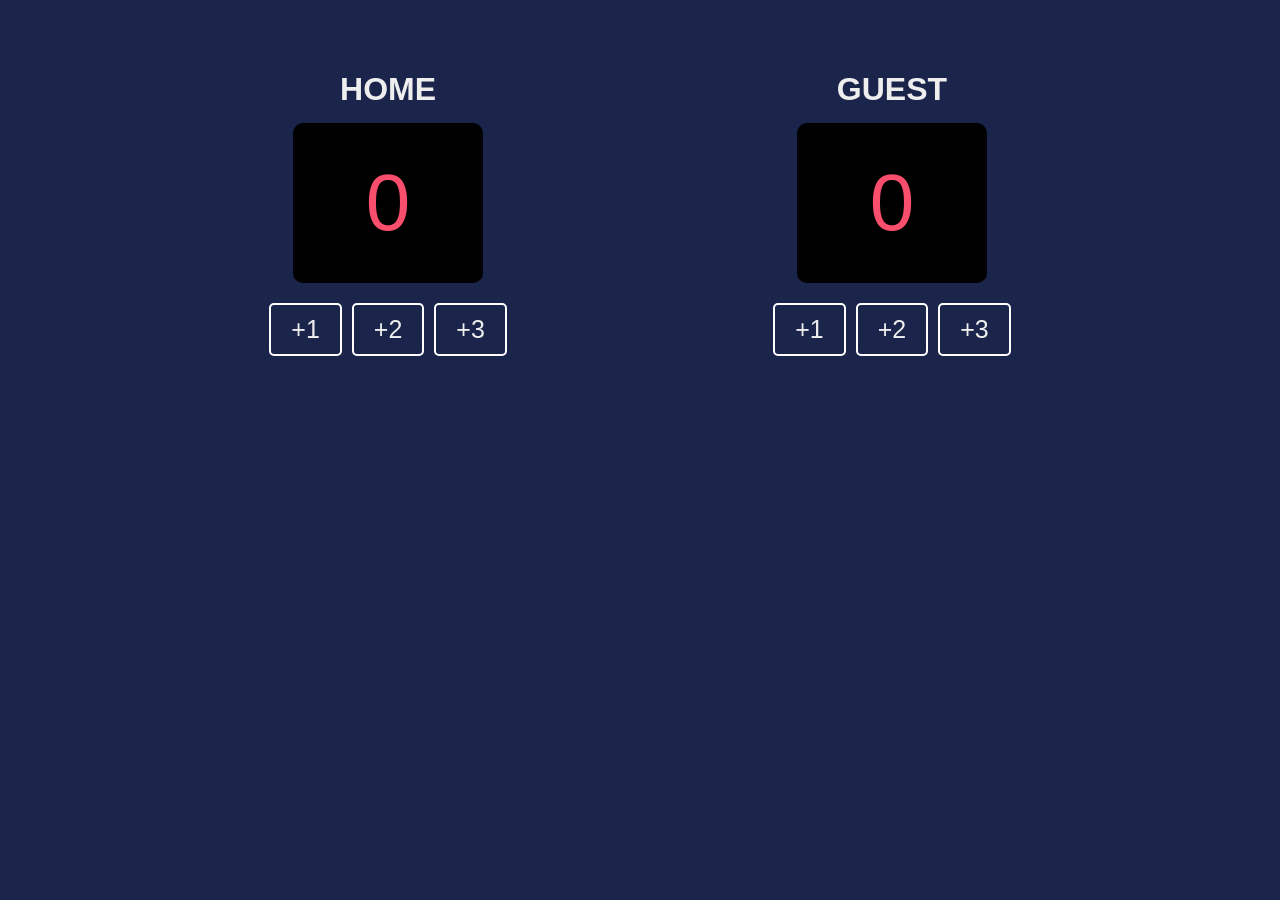
<file: basketball-scoreboard/index.html>
<!DOCTYPE html>
<html lang="en">
<head>
    <meta charset="UTF-8">
    <meta name="viewport" content="width=device-width, initial-scale=1.0">
    <link href="https://fonts.cdnfonts.com/css/cursed-timer-ulil" rel="stylesheet">
    <link rel="stylesheet" href="style.css">
    <script src="script.js"></script>
    <title>Basketball Scoreboard</title>
</head>
<body>
    <div class="scoreboard">
        <div class="home">
            <h1>HOME</h1>
            <div class="blackbox">
                <p class="scoreline">0</p>
            </div>
            <div class="score-controls">
                <button onclick="updateScore('home', 1)">+1</button>
                <button onclick="updateScore('home', 2)">+2</button>
                <button onclick="updateScore('home', 3)">+3</button>
            </div>
        </div>
        <div class="guest">
            <h1>GUEST</h1>
            <div class="blackbox">
                <p class="scoreline">0</p>
            </div>
            <div class="score-controls">
                <button onclick="updateScore('guest', 1)">+1</button>
                <button onclick="updateScore('guest', 2)">+2</button>
                <button onclick="updateScore('guest', 3)">+3</button>
            </div>
        </div>
    </div>
</body>
</html>
</file>
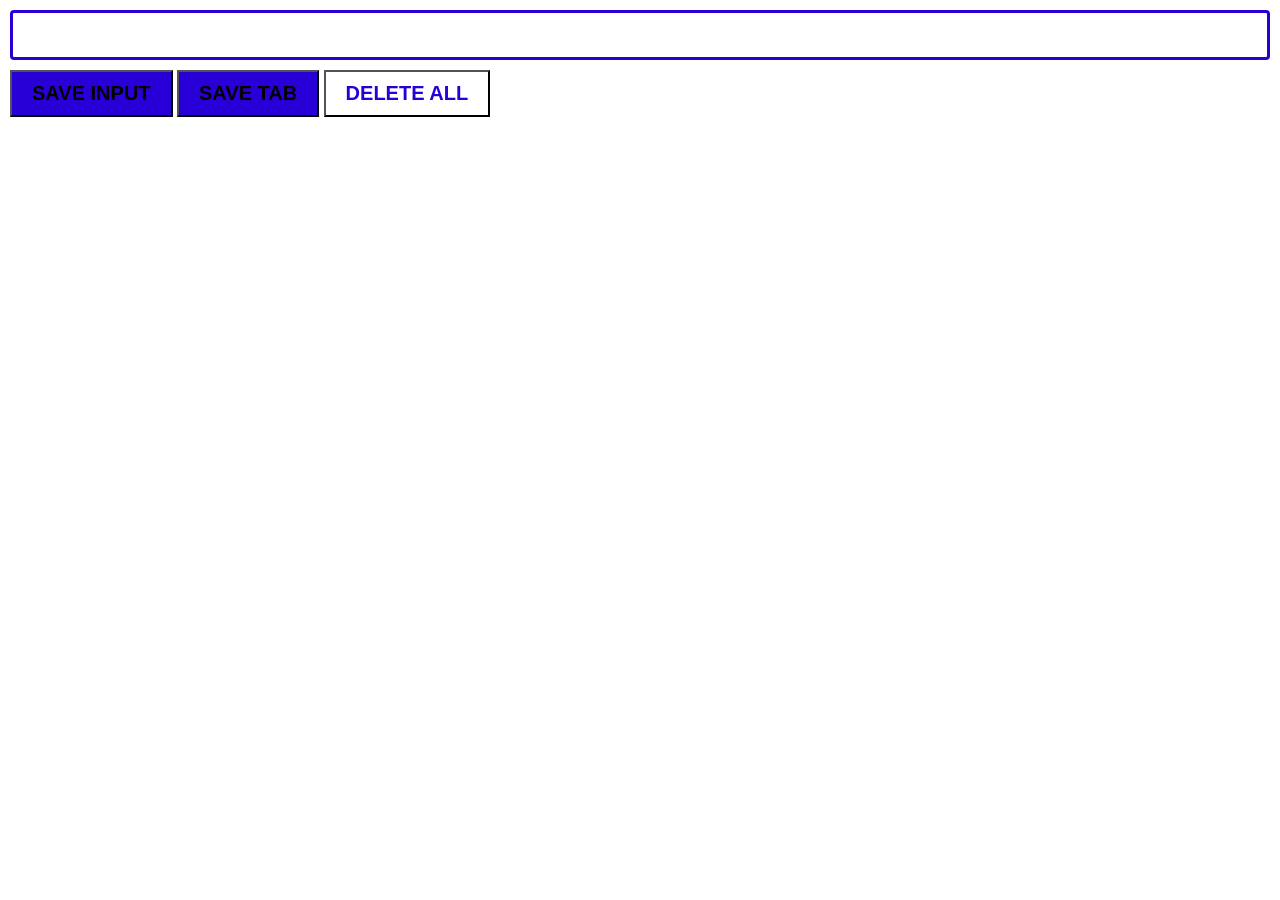
<file: chrome-extension/index.html>
<!DOCTYPE html>
<html lang="en">
<head>
    <meta charset="UTF-8">
    <meta name="viewport" content="width=device-width, initial-scale=1.0">
    <link rel="stylesheet" href="index.css">
    <script src="index.js" defer></script>
    <title>Bloomberg Interview Resources</title>
</head>
<body>
    <input type="text" id="input-el">
    <button id="input-btn">SAVE INPUT</button>
    <button id="tab-btn">SAVE TAB</button>
    <button id="delete-btn">DELETE ALL</button>
    
    <ul id="ul-el"></ul>
</body>
</html>
</file>
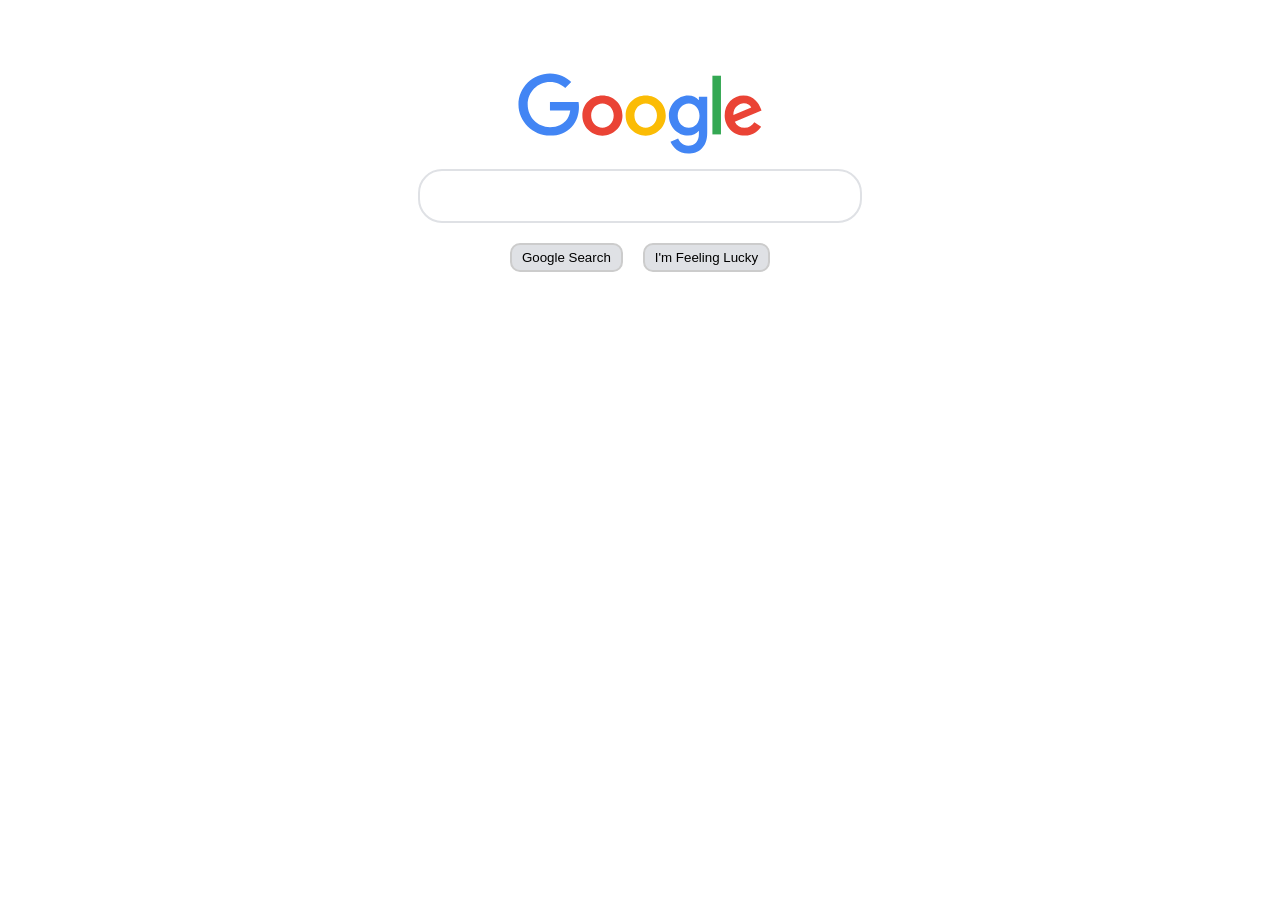
<file: google-homepage/index.html>
<!DOCTYPE html>
<html lang="en">
<head>
    <meta charset="UTF-8">
    <meta name="viewport" content="width=device-width, initial-scale=1.0">
    <link rel="stylesheet" href="styles.css">
    <title>Document</title>
</head>
<body>
    <div class="main">
        <img class="logo-png" src="Google-Logo.svg" alt="Google Logo">
        <input class="search-input" type="text">
    </div>
    
    <div class="buttons">
        <button class="google-btn">Google Search</button>
        <button class="lucky-btn">I'm Feeling Lucky</button>
    </div>

</body>
</html>
</file>
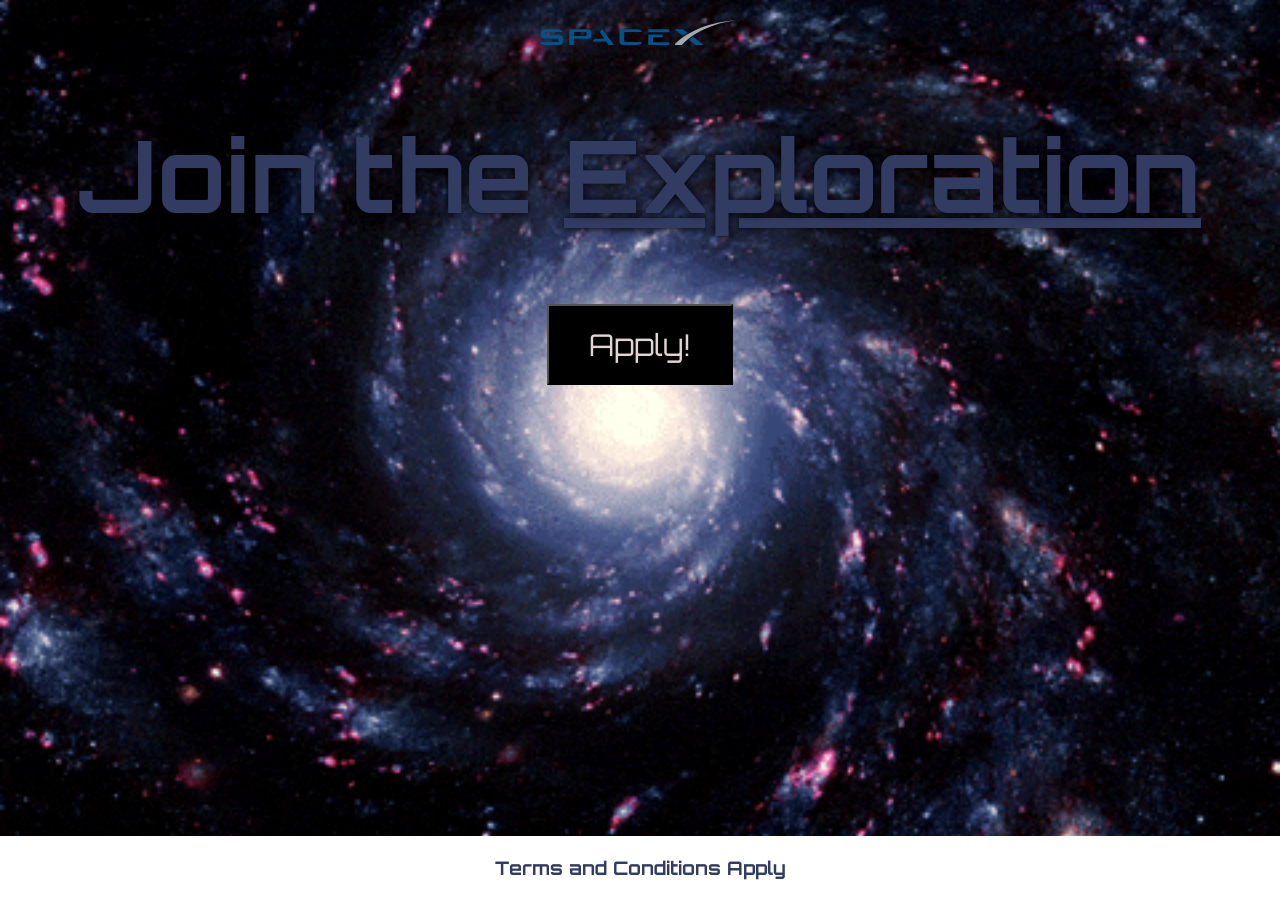
<file: space-exploration-homepage/index.html>
<!DOCTYPE html>
<html lang="en">
<head>
    <meta charset="UTF-8">
    <meta name="viewport" content="width=device-width, initial-scale=1.0">
    <link rel="preconnect" href="https://fonts.googleapis.com">
    <link rel="preconnect" href="https://fonts.gstatic.com" crossorigin>
    <link href="https://fonts.googleapis.com/css2?family=Inter:ital,opsz@0,14..32;1,14..32&family=Orbitron:wght@400..900&display=swap" rel="stylesheet">
    <link rel="stylesheet" href="styles.css">
    <title>Space Exploration</title>
</head>
<body>
    <div id="hero">
        <img src="images/spacex.svg" alt="xSpace Background" id="spacex-logo">
        <h1 class="explore">Join the <span class="orbitron-explore">Exploration</span></h1>
        <button class="apply-btn">Apply!</button>
    </div>
    <h3>Terms and Conditions Apply</h3>
    
</body>
</html>
</file>
<file: basketball-scoreboard/style.css>
body{
    background-color: #1B244A;
}

h1{
    color: #EEEEEE;
    font-family: 'Verdana', sans-serif;
    margin-bottom: 15px;
    text-align: center;
}

.scoreboard{
    display: flex;
    justify-content: space-evenly;
    margin-top: 50px;

}

.blackbox{
    background-color: #000000;
    padding: 20px;
    border-radius: 10px;
    width: 150px;
    height: 120px;
    margin: 10px auto;
    display: flex;
    justify-content: center;
    align-items: center;
}

.scoreline{
    color: #F94F6D;
    font-family: 'Cursed Timer ULiL', sans-serif;
    font-size: 80px;
}

.score-controls{
    display: flex;
    justify-content: center;
    margin-top: 10px;
    font-family: 'Cursed Timer ULiL', sans-serif;
}

button{
    background-color: #1B244A;
    color: #EEEEEE; 
    border: white 2px solid;
    padding: 10px 20px;
    margin: 10px 5px;
    border-radius: 5px;
    cursor: pointer;
    font-size: 25px;
    font-family: 'Cursed Timer ULiL', sans-serif;
}
</file>
<file: chrome-extension/index.css>
body{
    margin: 0;
    padding: 10px;
    font-family: Arial, sans-serif;
    min-width: 400px;
}

input[type="text"]{
    width: 100%;
    padding: 10px 20px;
    box-sizing: border-box;
    margin-bottom: 10px;
    height: 50px;
    border: 3px solid #2800D7;
    border-radius: 4px;
}

#input-btn{
    background-color: #2800D7;
    color: black;
    padding: 10px 20px;
    font-weight: bold;
    font-size: 20px;
}

#tab-btn{
    background-color: #2800D7;
    color: black;
    padding: 10px 20px;
    font-weight: bold;
    font-size: 20px;
}

#delete-btn{
    background-color: white;
    color: #2800D7;
    padding: 10px 20px;
    font-weight: bold;
    font-size: 20px;
}

ul{
    list-style-type: none;
    padding: 0;
    margin-top: 20px;
}

li a{
    padding: 10px;
    color: #2800D7;
    font-size: 20px;
}

li{
    margin-top: 5px;
}
</file>
<file: google-homepage/styles.css>
.main{
    text-align: center; 
    display: block;
    margin: 0 auto;
    width: 50%;
} 

.logo-png{
    width: 50%;
    display: block;
    margin:0 auto;
}

.search-input{
    width: 60%;
    line-height: 30px;
    display: block;
    margin-top: -50px;
    margin-left: auto;
    margin-right: auto;
    padding: 10px 30px;
    border: 2px solid #dfe1e5;
    border-radius: 24px;
}

.buttons{
    display: flex;
    justify-content: center;
    margin-top: 20px;  
}

.google-btn{
    margin-right:10px;
    border: 2px solid #ccc;
    border-radius: 10px;
    background: #dfe1e5;
    padding: 5px 10px;
}

.lucky-btn{
    margin-left:10px;
    border: 2px solid #ccc;
    border-radius: 10px;
    background: #dfe1e5;
    padding: 5px 10px;
}
</file>
<file: space-exploration-homepage/styles.css>
body{
    color: #323c63;
    font-family: "Orbitron", sans-serif;
    margin: 0;
    min-height: 100vh;
    display: flex;
    flex-direction: column;
}

.explore{
    display: block;
    text-align: center;
    font-size: 100px;
    font-family: "Orbitron", sans-serif;
    text-shadow: 0px 0px 10px black;
}

.apply-btn{
    display: block;
    margin: 20px auto;
    padding: 20px 40px;
    background-color: black;
    color:#e1d4d4;
    font-size: 30px;
    font-family: "Orbitron", sans-serif;
}


.orbitron-explore {
    text-decoration: underline;
}

#spacex-logo {
    display: block;
    margin: 20px auto;
    width: 200px;
}

#hero{
    flex: 1;
    background-image: url('images/spacex.gif');
    background-size: cover;
    background-position: center;
    padding: 0px 0px 100px 0px;
}

h3{
    display: block;
    margin: 20px auto;
    text-align: center;
     color: #323c63;
}
</file>
